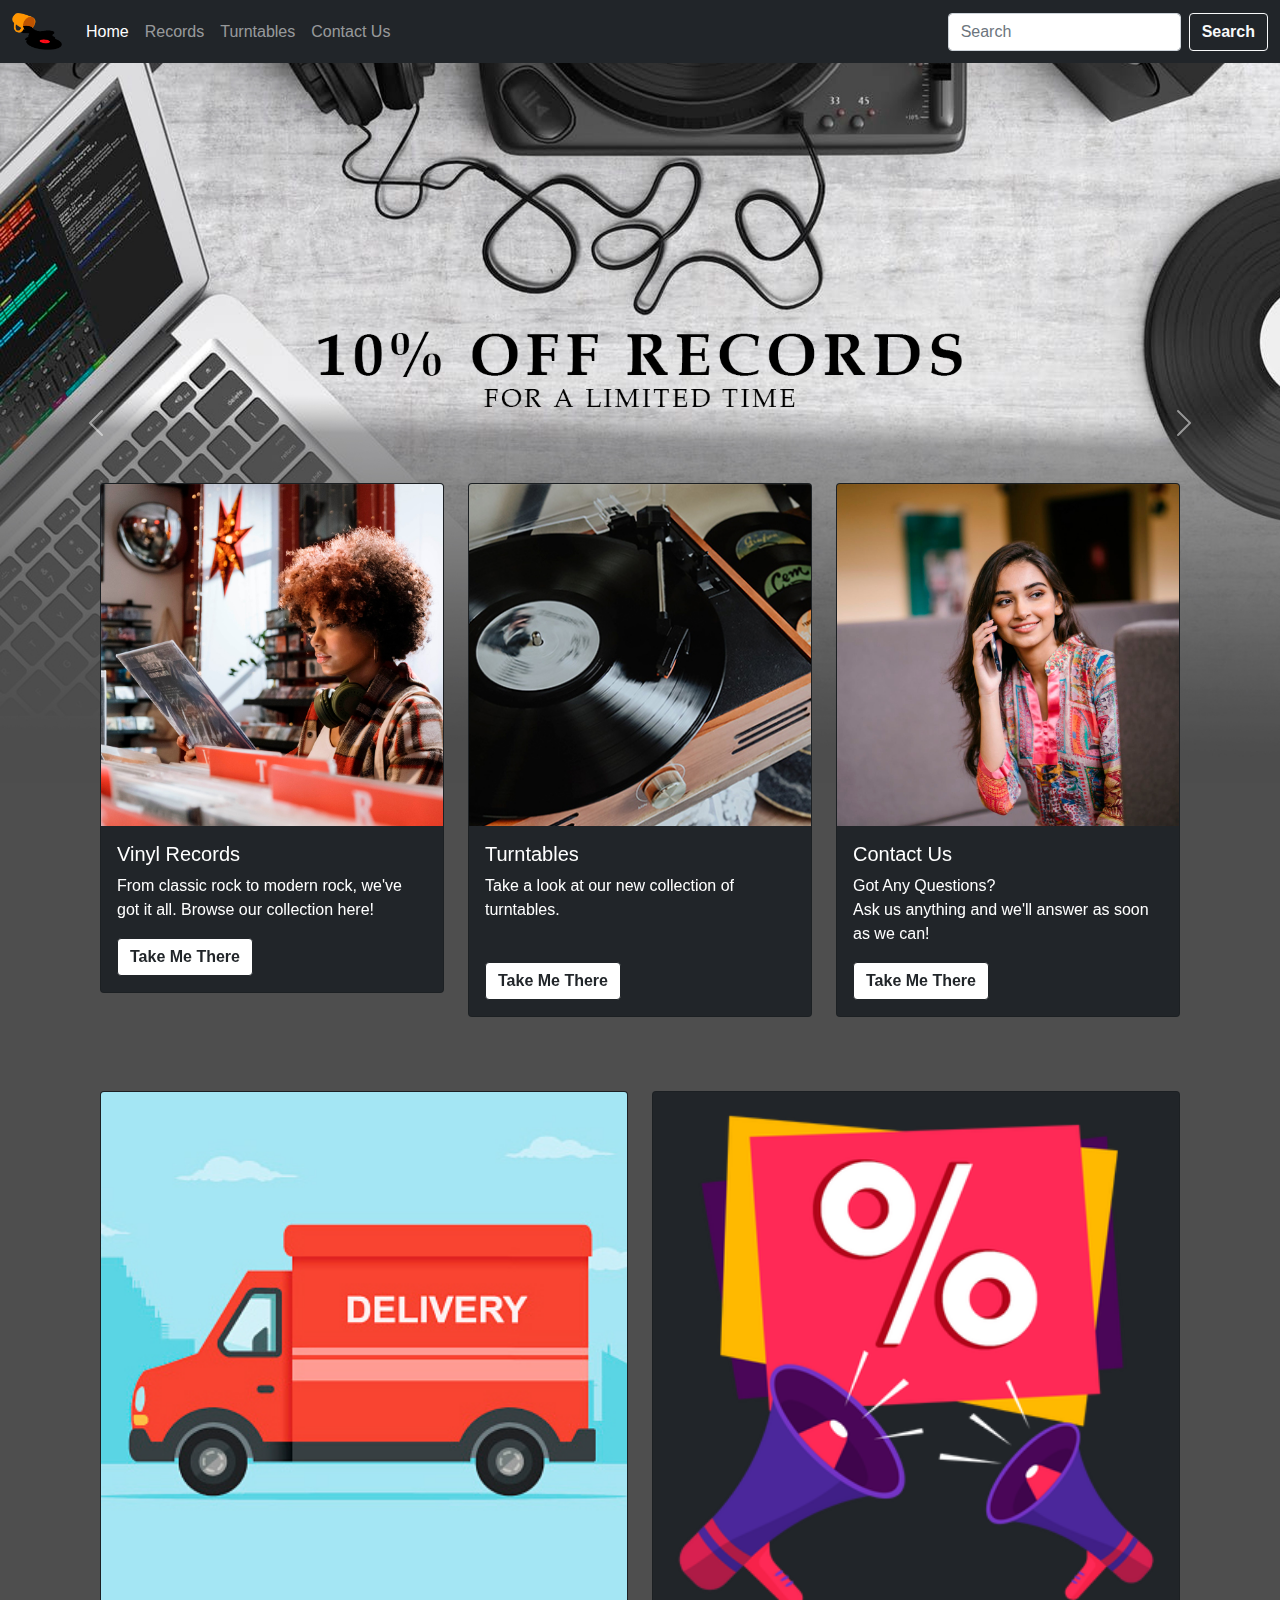
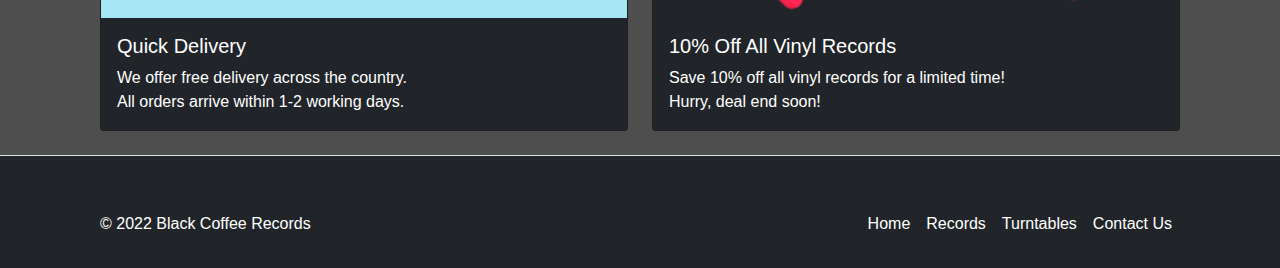
<file: index.html>
<!DOCTYPE html>
<html lang="en">

<head>
  <meta charset="UTF-8">
  <meta http-equiv="X-UA-Compatible" content="IE=edge">
  <meta name="viewport" content="width=device-width, initial-scale=1.0">
  <script src="https://cdn.jsdelivr.net/npm/bootstrap@5.1.3/dist/js/bootstrap.bundle.min.js"
    integrity="sha384-ka7Sk0Gln4gmtz2MlQnikT1wXgYsOg+OMhuP+IlRH9sENBO0LRn5q+8nbTov4+1p" crossorigin="anonymous">
  </script>
  <link rel="stylesheet" href="css/bootstrap.css">
  <link rel="stylesheet" href="css/style.css">
  <link rel="shortcut icon" type="image/png" href="img/favicon.png">
  <title>Black Coffee Records | Home</title>
</head>

<body>
  <nav class="navbar navbar-expand-lg navbar-dark bg-dark">
    <div class="container-fluid">
      <a class="navbar-brand" href="index.html">
        <img src="img/Logo2.png" class="card-img-top" alt="Black Coffee Records Logo" style="width: 50px;">
      </a>
      <button class="navbar-toggler" type="button" data-bs-toggle="collapse" data-bs-target="#navbarSupportedContent"
        aria-controls="navbarSupportedContent" aria-expanded="false" aria-label="Toggle navigation">
        <span class="navbar-toggler-icon"></span>
      </button>
      <div class="collapse navbar-collapse" id="navbarSupportedContent">
        <ul class="navbar-nav me-auto mb-2 mb-lg-0">
          <li class="nav-item">
            <a class="nav-link active" aria-current="page" href="index.html">Home</a>
          </li>
          <li class="nav-item">
            <a class="nav-link" href="records.html">Records</a>
          </li>
          <li class="nav-item">
            <a class="nav-link" href="turntables.html">Turntables</a>
          </li>
          <li class="nav-item">
            <a class="nav-link" href="contact.html">Contact Us</a>
          </li>
        </ul>
        <form class="d-flex">
          <input class="form-control me-2" type="search" placeholder="Search" aria-label="Search">
          <button class="btn btn-outline-light" type="submit">Search</button>
        </form>
      </div>
    </div>
  </nav>
  <div id="carouselExampleControls" class="carousel slide" data-bs-ride="carousel">
    <div class="carousel-inner">

      <div class="carousel-item active">
        <a href="records.html" class="d-block">
          <img src="img/Showcase1.jpg" class="d-block w-100" alt="10% Off Records For A Limited Time">
        </a>
      </div>

      <div class="carousel-item">
        <a href="records.html" class="d-block">
          <img src="img/Showcase2.jpg" class="d-block w-100" alt="Browse Our Record Collection">
        </a>
      </div>
      <div class="carousel-item">
        <a href="turntables.html" class="d-block">
          <img src="img/Showcase3.jpg" class="d-block w-100" alt="Turntables Available Now">
        </a>
      </div>
    </div>
    <button class="carousel-control-prev" type="button" data-bs-target="#carouselExampleControls" data-bs-slide="prev">
      <span class="carousel-control-prev-icon" aria-hidden="true"></span>
      <span class="visually-hidden">Previous</span>
    </button>
    <button class="carousel-control-next" type="button" data-bs-target="#carouselExampleControls" data-bs-slide="next">
      <span class="carousel-control-next-icon" aria-hidden="true"></span>
      <span class="visually-hidden">Next</span>
    </button>
  </div>

  <div class="sm-cards-showcase ">
    <div class="row">
      <div class="col-lg-4 col-sm-4">
        <div class="card bg-dark">
          <img src="img/recordshowcase.jpg" class="card-img-top" alt="Vinyl Records">
          <div class="card-body">
            <h5 class="card-title text-white">Vinyl Records</h5>
            <p class="card-text text-white">From classic rock to modern rock, we've got it all. Browse our collection
              here!</p>
            <a href="records.html" class="btn btn-dark bg-white text-dark">Take Me There</a>
          </div>
        </div><br>
      </div>
      <div class="col-lg-4 col-sm-4">
        <div class="card bg-dark">
          <img src="img/turntableshowcase.jpeg" class="card-img-top" alt="Turntables">
          <div class="card-body">
            <h5 class="card-title text-white">Turntables</h5>
            <p class="card-text text-white">Take a look at our new collection of turntables.</p><br>
            <a href="turntables.html" class="btn btn-dark bg-white text-dark">Take Me There</a>
          </div>
        </div><br>
      </div>
      <div class="col-lg-4 col-sm-4">
        <div class="card bg-dark">
          <img src="img/contact.jpg" class="card-img-top" alt="About Us">
          <div class="card-body">
            <h5 class="card-title text-white">Contact Us</h5>
            <p class="card-text text-white">Got Any Questions?<br>Ask us anything and we'll answer as soon as we can!</p>
            <a href="contact.html" class="btn btn-dark bg-white text-dark">Take Me There</a>
          </div>
        </div><br>
      </div>
    </div>
  </div>

  <div class="lg-cards-showcase">
    <div class="row">
      <div class="col-lg-6 col-sm-6">
        <div class="card bg-dark">
          <img src="img/deliveryshowcase.jpg" class="card-img-top" alt="Quick Delivery">
          <div class="card-body">
            <h5 class="card-title text-white">Quick Delivery</h5>
            <p class="card-text text-white">We offer free delivery across the country.<br> All orders arrive within 1-2
              working days.</p>
          </div>
        </div><br>
      </div>
      <div class="col-lg-6 col-sm-6">
        <div class="card bg-dark">
          <img src="img/Sale.png" class="card-img-top" alt="10% Off Vinyl Records">
          <div class="card-body">
            <h5 class="card-title text-white">10% Off All Vinyl Records</h5>
            <p class="card-text text-white">Save 10% off all vinyl records for a limited time!<br>Hurry, deal end soon!</p>
          </div>
        </div>
      </div>
    </div>
  </div>
  
        
    <footer class="containor d-flex flex-wrap justify-content-between align-items-center pt-5 pb-4 border-top bg-dark">
      
      <p class="col-md-4 mb-0 text-white">&copy; 2022 Black Coffee Records</p>
  
      <ul class="nav col-md-4 justify-content-end">
        <li class="nav-item"><a href="index.html" class="nav-link px-2 text-white">Home</a></li>
        <li class="nav-item"><a href="records.html" class="nav-link px-2 text-white">Records</a></li>
        <li class="nav-item"><a href="turntables.html" class="nav-link px-2 text-white">Turntables</a></li>
        <li class="nav-item"><a href="contact.html" class="nav-link px-2 text-white">Contact Us</a></li>
      </ul>
    </footer>
</body>
</file>
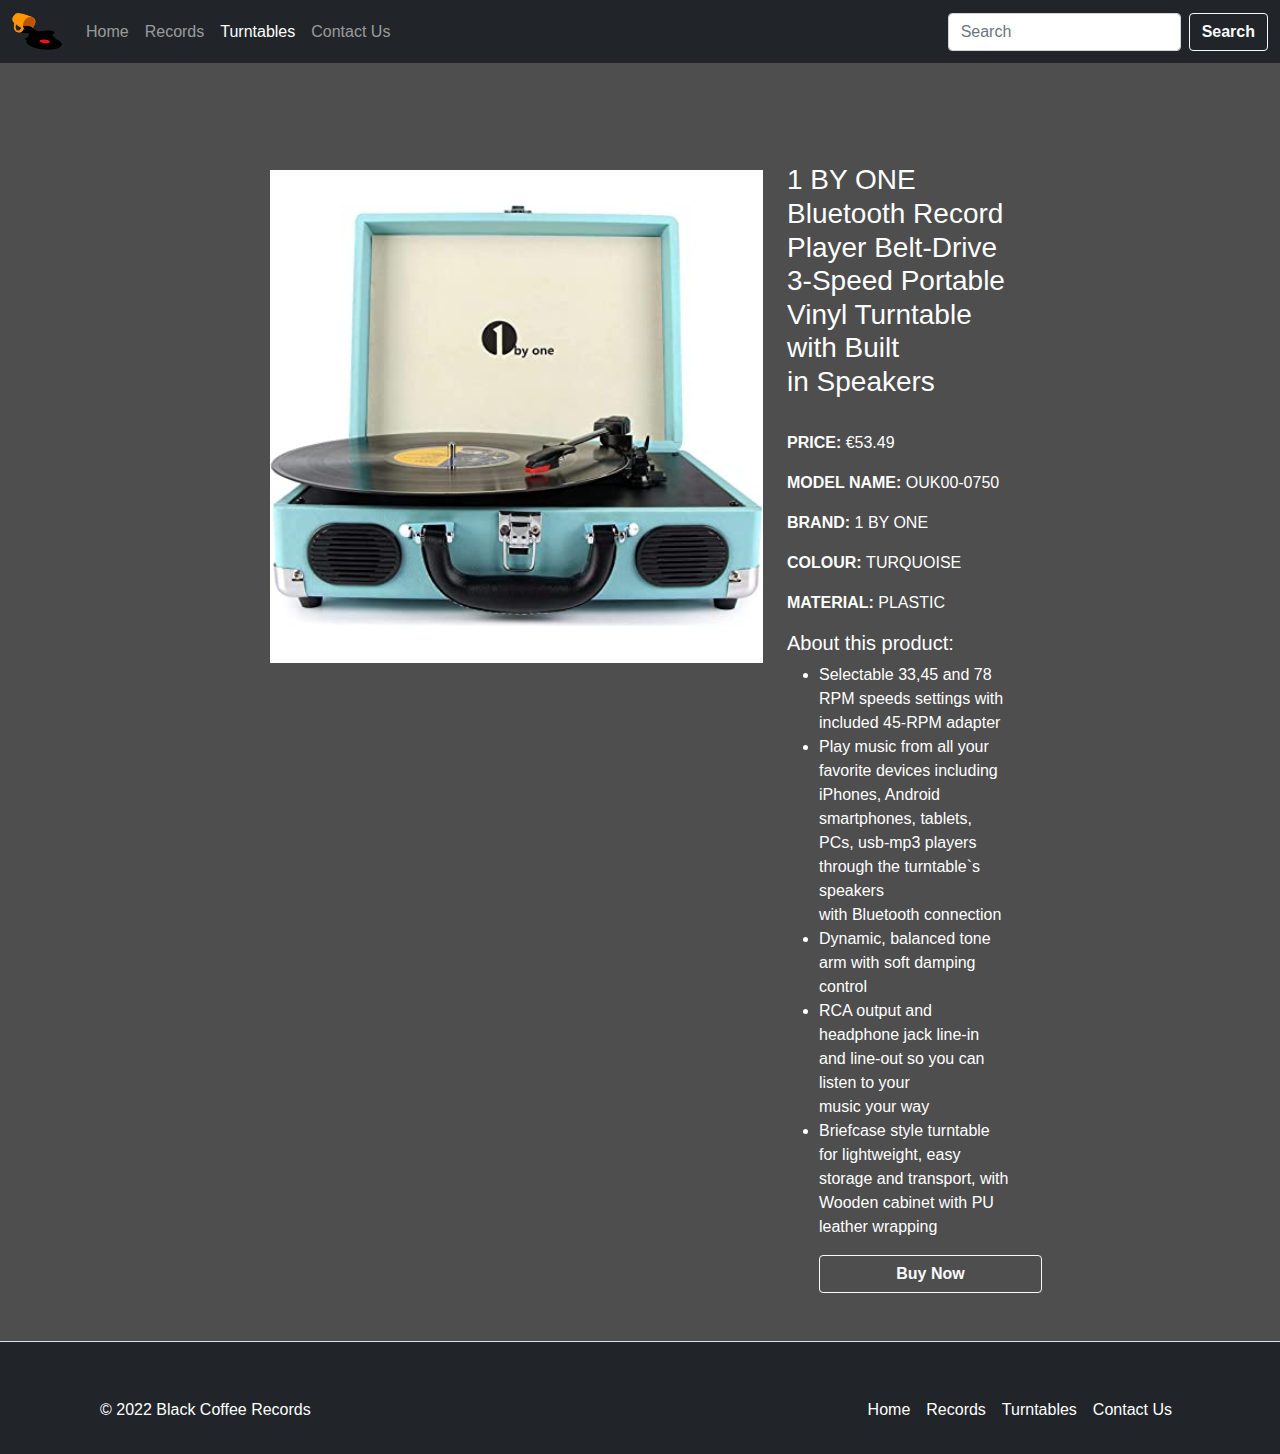
<file: 1_by_one_bt_record_player.html>
<!DOCTYPE html>
<html lang="en">

<head>
  <meta charset="UTF-8">
  <meta http-equiv="X-UA-Compatible" content="IE=edge">
  <meta name="viewport" content="width=device-width, initial-scale=1.0">
  <script src="https://cdn.jsdelivr.net/npm/bootstrap@5.1.3/dist/js/bootstrap.bundle.min.js"
    integrity="sha384-ka7Sk0Gln4gmtz2MlQnikT1wXgYsOg+OMhuP+IlRH9sENBO0LRn5q+8nbTov4+1p" crossorigin="anonymous">
    </script>
  <link rel="stylesheet" href="css/bootstrap.css">
  <link rel="stylesheet" href="css/style.css">
  <link rel="shortcut icon" type="image/png" href="img/favicon.png">
  <title>1 BY ONE Bluetooth Record Player Belt-Drive
    3-Speed Portable Vinyl Turntable with Built
    in Speakers</title>
</head>

<body>
  <nav class="navbar navbar-expand-lg navbar-dark bg-dark">
    <div class="container-fluid">
      <a class="navbar-brand" href="index.html">
        <img src="img/Logo2.png" class="card-img-top" alt="Black Coffee Records Logo" style="width: 50px;">
      </a>
      <button class="navbar-toggler" type="button" data-bs-toggle="collapse" data-bs-target="#navbarSupportedContent"
        aria-controls="navbarSupportedContent" aria-expanded="false" aria-label="Toggle navigation">
        <span class="navbar-toggler-icon"></span>
      </button>
      <div class="collapse navbar-collapse" id="navbarSupportedContent">
        <ul class="navbar-nav me-auto mb-2 mb-lg-0">
          <li class="nav-item">
            <a class="nav-link" aria-current="page" href="index.html">Home</a>
          </li>
          <li class="nav-item">
            <a class="nav-link" href="records.html">Records</a>
          </li>
          <li class="nav-item">
            <a class="nav-link active" href="turntables.html">Turntables</a>
          </li>
          <li class="nav-item">
            <a class="nav-link" href="contact.html">Contact Us</a>
          </li>
        </ul>
        <form class="d-flex">
          <input class="form-control me-2" type="search" placeholder="Search" aria-label="Search">
          <button class="btn btn-outline-light" type="submit">Search</button>
        </form>
      </div>
    </div>
  </nav>

  <div class="container">
    <div class="row">
      <div class="col-lg">
        <img class="product" src="img/turntable1.jpg" alt="1 BY ONE Bluetooth Record Player Belt-Drive
        3-Speed Portable Vinyl Turntable with Built
        in Speakers">
      </div>
      <div class="col-lg">
        <div class="info">
          <h3>1 BY ONE Bluetooth Record Player Belt-Drive <br>3-Speed Portable Vinyl Turntable with Built <br>in
            Speakers</h3><br>
          <p><strong>PRICE: </strong>€53.49</p>
          <p><strong>MODEL NAME: </strong> OUK00-0750</p>
          <p><strong>BRAND: </strong> 1 BY ONE</p>
          <p><strong>COLOUR: </strong> TURQUOISE</p>
          <p><strong>MATERIAL: </strong> PLASTIC</p>
          <h5>About this product:</h5>
          <ul>
            <li>Selectable 33,45 and 78 RPM speeds settings with included 45-RPM adapter</li>
            <li>Play music from all your favorite devices including iPhones, Android <br> smartphones, tablets, PCs,
              usb-mp3
              players through the turntable`s speakers <br> with Bluetooth connection</li>
            <li>Dynamic, balanced tone arm with soft damping control</li>
            <li>RCA output and headphone jack line-in and line-out so you can listen to your <br> music your way</li>
            <li>Briefcase style turntable for lightweight, easy storage and transport, with <br> Wooden cabinet with PU
              leather wrapping</li>
          </ul>
          <a href="address.html" id="buy2" class="btn btn-outline-light d-grid gap-2 col-6 mx-left">Buy Now</a><br><br>
        </div>
      </div>
    </div>
  </div>


  <footer class="containor d-flex flex-wrap justify-content-between align-items-center pt-5 pb-4 border-top bg-dark">

    <p class="col-md-4 mb-0 text-white">&copy; 2022 Black Coffee Records</p>

    <ul class="nav col-md-4 justify-content-end">
      <li class="nav-item"><a href="index.html" class="nav-link px-2 text-white">Home</a></li>
      <li class="nav-item"><a href="records.html" class="nav-link px-2 text-white">Records</a></li>
      <li class="nav-item"><a href="turntables.html" class="nav-link px-2 text-white">Turntables</a></li>
      <li class="nav-item"><a href="contact.html" class="nav-link px-2 text-white">Contact Us</a></li>
    </ul>
  </footer>
</body>
</file>
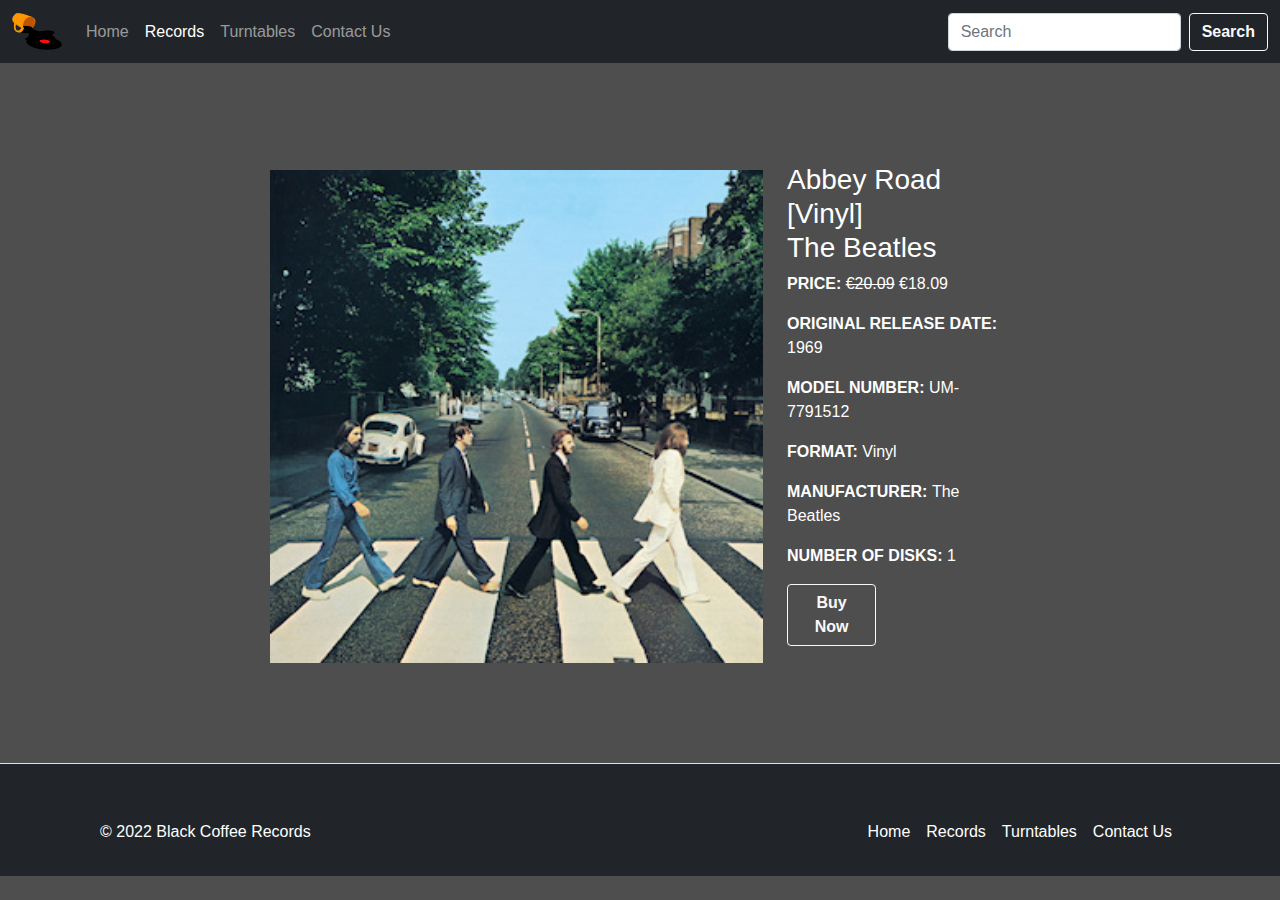
<file: abbey_road.html>
<!DOCTYPE html>
<html lang="en">

<head>
  <meta charset="UTF-8">
  <meta http-equiv="X-UA-Compatible" content="IE=edge">
  <meta name="viewport" content="width=device-width, initial-scale=1.0">
  <script src="https://cdn.jsdelivr.net/npm/bootstrap@5.1.3/dist/js/bootstrap.bundle.min.js"
    integrity="sha384-ka7Sk0Gln4gmtz2MlQnikT1wXgYsOg+OMhuP+IlRH9sENBO0LRn5q+8nbTov4+1p" crossorigin="anonymous">
  </script>
  <link rel="stylesheet" href="css/bootstrap.css">
  <link rel="stylesheet" href="css/style.css">
  <link rel="shortcut icon" type="image/png" href="img/favicon.png">
  <title>Abbey Road [Vinyl]</title>
</head>

<body>
  <nav class="navbar navbar-expand-lg navbar-dark bg-dark">
    <div class="container-fluid">
      <a class="navbar-brand" href="index.html">
        <img src="img/Logo2.png" class="card-img-top" alt="Black Coffee Records Logo" style="width: 50px;">
      </a>
      <button class="navbar-toggler" type="button" data-bs-toggle="collapse" data-bs-target="#navbarSupportedContent"
        aria-controls="navbarSupportedContent" aria-expanded="false" aria-label="Toggle navigation">
        <span class="navbar-toggler-icon"></span>
      </button>
      <div class="collapse navbar-collapse" id="navbarSupportedContent">
        <ul class="navbar-nav me-auto mb-2 mb-lg-0">
          <li class="nav-item">
            <a class="nav-link" aria-current="page" href="index.html">Home</a>
          </li>
          <li class="nav-item">
            <a class="nav-link active" href="records.html">Records</a>
          </li>
          <li class="nav-item">
            <a class="nav-link" href="turntables.html">Turntables</a>
          </li>
          <li class="nav-item">
            <a class="nav-link" href="contact.html">Contact Us</a>
          </li>
        </ul>
        <form class="d-flex">
          <input class="form-control me-2" type="search" placeholder="Search" aria-label="Search">
          <button class="btn btn-outline-light" type="submit">Search</button>
        </form>
      </div>
    </div>
  </nav>

<!-- container - 2 rows -->
<div class="container">
  <div class="row">
    <div class="col-lg">
      <img class="product" src="img/Beatles_-_Abbey_Road.jpg" alt="Abbey Road Album Cover">
    </div>
    <div class="col-lg">
      <div class="info">
        <h3>Abbey Road [Vinyl]<br>The Beatles</h3>
        <p><strong>PRICE: </strong><del>€20.09</del> €18.09</p>
        <p><strong>ORIGINAL RELEASE DATE: </strong> 1969</p>
        <p><strong>MODEL NUMBER: </strong> UM-7791512</p>
        <p><strong>FORMAT: </strong> Vinyl</p>
        <p><strong>MANUFACTURER: </strong> The Beatles</p>
        <p><strong>NUMBER OF DISKS: </strong> 1</p>
        <a href="address.html" id="buy" class="btn btn-outline-light d-grid gap-2 col-6 mx-left">Buy Now</a>
      </div>
    </div>
  </div>
  </div>
</div>
  

  

<footer class="containor d-flex flex-wrap justify-content-between align-items-center pt-5 pb-4 border-top bg-dark">
      
  <p class="col-md-4 mb-0 text-white">&copy; 2022 Black Coffee Records</p>

  <ul class="nav col-md-4 justify-content-end">
    <li class="nav-item"><a href="index.html" class="nav-link px-2 text-white">Home</a></li>
    <li class="nav-item"><a href="records.html" class="nav-link px-2 text-white">Records</a></li>
    <li class="nav-item"><a href="turntables.html" class="nav-link px-2 text-white">Turntables</a></li>
    <li class="nav-item"><a href="contact.html" class="nav-link px-2 text-white">Contact Us</a></li>
  </ul>
</footer>
</body>
</file>
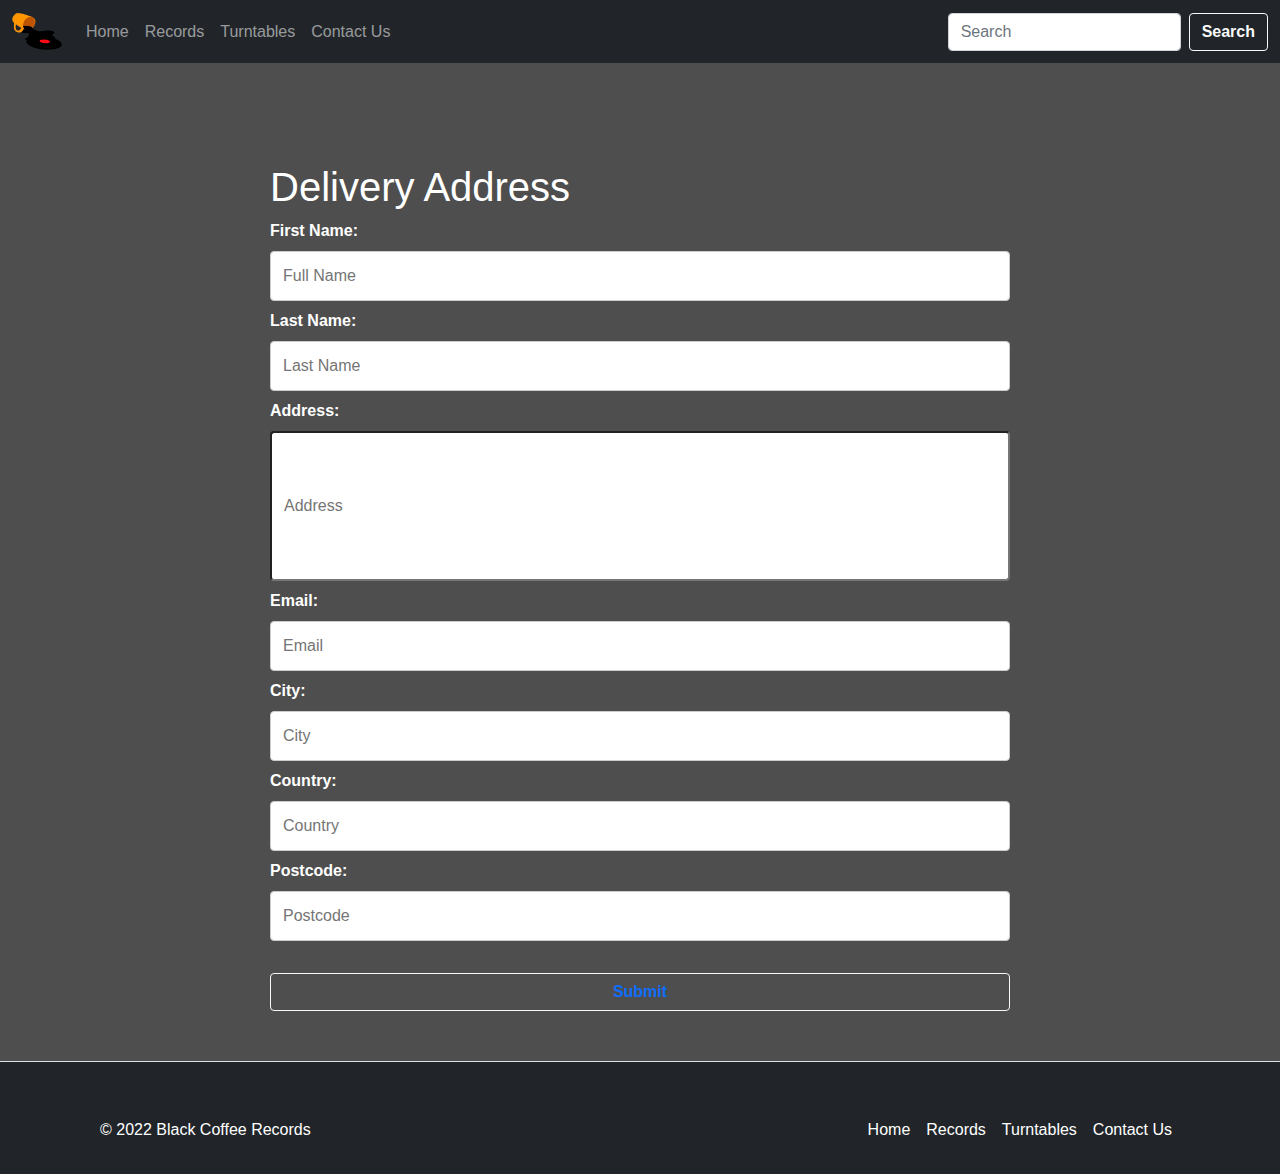
<file: address.html>
<!DOCTYPE html>
<html lang="en">
<head>
  <meta charset="UTF-8">
  <meta http-equiv="X-UA-Compatible" content="IE=edge">
  <meta name="viewport" content="width=device-width, initial-scale=1.0">
  <script src="https://cdn.jsdelivr.net/npm/bootstrap@5.1.3/dist/js/bootstrap.bundle.min.js"
    integrity="sha384-ka7Sk0Gln4gmtz2MlQnikT1wXgYsOg+OMhuP+IlRH9sENBO0LRn5q+8nbTov4+1p" crossorigin="anonymous">
  </script>
  <link rel="stylesheet" href="css/bootstrap.css">
  <link rel="stylesheet" href="css/style.css">
  <link rel="shortcut icon" type="image/png" href="img/favicon.png">
  <title>Black Coffee Records | Delivery Address</title>
</head>
<script>

alert("Relax. Minix ha nohodlok dettalji. Ghamilta biex naqla 4 marki.");

  function validate() {
    var name = document.getElementById("fname").value;
    var lname = document.getElementById("lname").value;
    var address = document.getElementById("address")
    var email = document.getElementById("email").value;
    var city = document.getElementById("city").value;
    var country = document.getElementById("country").value;
    var poscode = document.getElementById("postcode").value;

    if (name == "") {
        alert("First Name must not be empty");
        return false;
      } else if (lname == "") {
        alert("Surname must not be empty");
        return false;
      } else if (address == "") {
        alert("Address must not be empty");
        return false;
      } else if (email == "") {
        alert("Email must not be empty");
        return false;
      } else if (city == "") {
        alert("City must not be empty");
        return false;
      } else if (country == "") {
        alert("Country must not be empty");
        return false;
      } else if (postcode == "") {
        alert("poscode must not be empty");
        return false;
      }
      else{
        redirect();
      }
    }

</script>
<body>
    <nav class="navbar navbar-expand-lg navbar-dark bg-dark">
        <div class="container-fluid">
          <a class="navbar-brand" href="index.html">
            <img src="img/Logo2.png" class="card-img-top" alt="Black Coffee Records Logo" style="width: 50px;">
          </a>
          <button class="navbar-toggler" type="button" data-bs-toggle="collapse" data-bs-target="#navbarSupportedContent"
            aria-controls="navbarSupportedContent" aria-expanded="false" aria-label="Toggle navigation">
            <span class="navbar-toggler-icon"></span>
          </button>
          <div class="collapse navbar-collapse" id="navbarSupportedContent">
            <ul class="navbar-nav me-auto mb-2 mb-lg-0">
              <li class="nav-item">
                <a class="nav-link" aria-current="page" href="index.html">Home</a>
              </li>
              <li class="nav-item">
                <a class="nav-link" href="records.html">Records</a>
              </li>
              <li class="nav-item">
                <a class="nav-link" href="turntables.html">Turntables</a>
              </li>
              <li class="nav-item">
                <a class="nav-link" href="contact.html">Contact Us</a>
              </li>
            </ul>
            <form class="d-flex">
              <input class="form-control me-2" type="search" placeholder="Search" aria-label="Search">
              <button class="btn btn-outline-light" type="submit">Search</button>
            </form>
          </div>
        </div>
      </nav>

    <div class="container" method="get" action="billing.html">
        <div class="row g-0">
          <div class="col">
            <div class="contact-form">
                <h1 class="text-white">Delivery Address</h1>
              <form class="mx-left " name="about-form" >
                <label class="text-white" for="fname"><strong>First Name:</strong></label></br>
                <input type="text" id="fname" name="first name" placeholder="Full Name"></br>

                <label class="text-white" for="lname"><strong>Last Name:</strong></label></br>
                <input type="text" id="lname" name="first name" placeholder="Last Name"></br>

                <label class="text-white" for="address"><strong>Address:</strong></label><br>
                <input type="description" id="description" name="address" placeholder="Address"></br>
    
                <label class="text-white"><strong>Email:</strong></label></br>
                <input type="email" name="Email" id="email" placeholder="Email"></br>
    
                <label class="text-white" for="city"><strong>City:</strong></label></br>
                <input type="text" id="city" name="city" placeholder="City"></br>
                
                <label class="text-white" for="country"><strong>Country:</strong></label></br>
                <input type="text" id="country" name="country" placeholder="Country"></br>

                <label class="text-white" for="postcode"><strong>Postcode:</strong></label></br>
                <input type="text" id="postcode" name="poscode" placeholder="Postcode"></br><br>

                <button type="submit" value="Submit" onclick="return validate();" class="btn btn-outline-light d-grid gap-2 col-6 mx-left"
                style="width: 100%; margin-bottom: 50px; text-decoration: none;">
                  <a href="billing.html">Submit</a>
                </button>
                
              </form>
            </div>
          </div>
        </div>
    </div>
    <footer class="containor d-flex flex-wrap justify-content-between align-items-center pt-5 pb-4 border-top bg-dark">
      
        <p class="col-md-4 mb-0 text-white">&copy; 2022 Black Coffee Records</p>
    
        <ul class="nav col-md-4 justify-content-end">
          <li class="nav-item"><a href="index.html" class="nav-link px-2 text-white">Home</a></li>
          <li class="nav-item"><a href="records.html" class="nav-link px-2 text-white">Records</a></li>
          <li class="nav-item"><a href="turntables.html" class="nav-link px-2 text-white">Turntables</a></li>
          <li class="nav-item"><a href="contact.html" class="nav-link px-2 text-white">Contact Us</a></li>
        </ul>
      </footer>
</body>
</file>
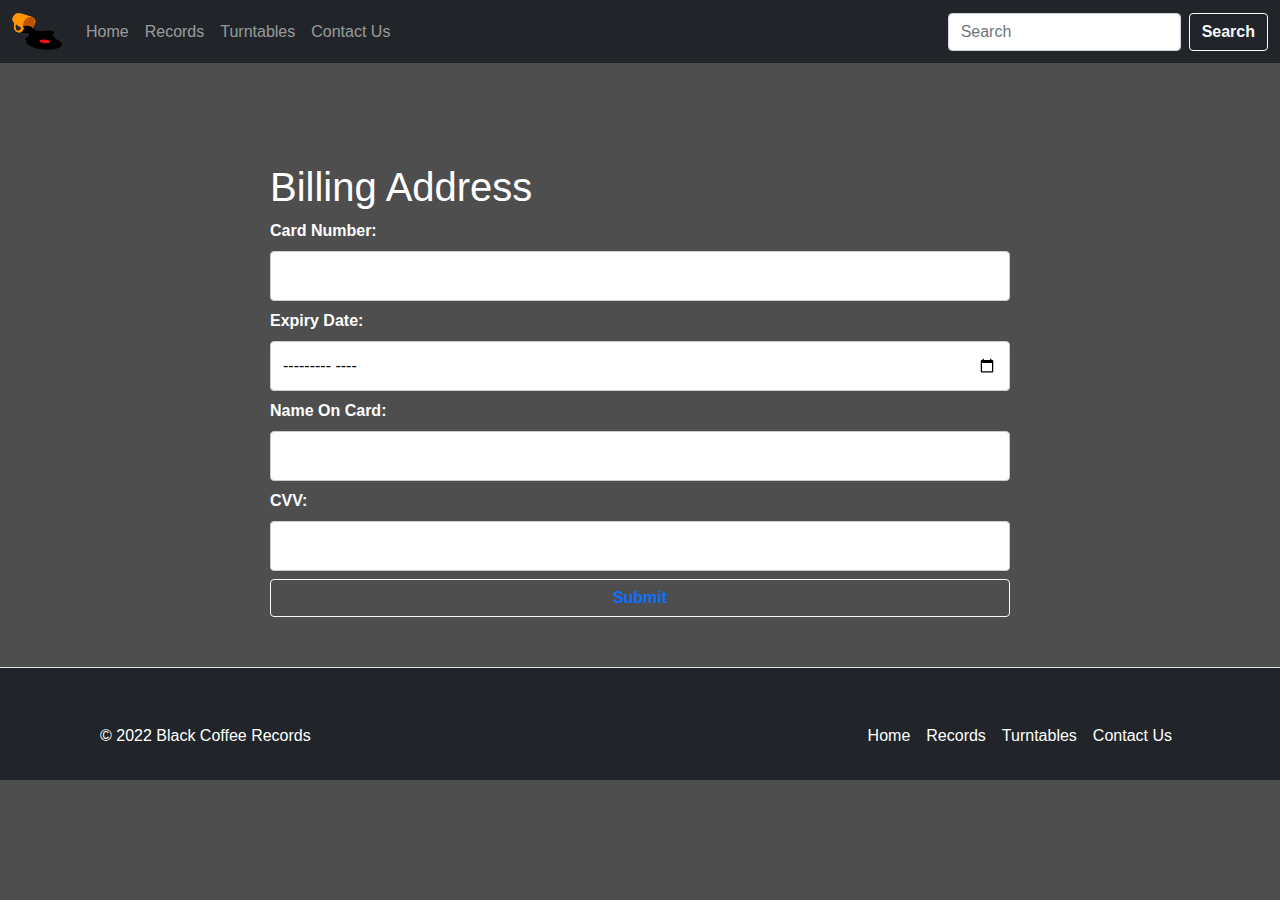
<file: billing.html>
<!DOCTYPE html>
<html lang="en">
<head>
  <meta charset="UTF-8">
  <meta http-equiv="X-UA-Compatible" content="IE=edge">
  <meta name="viewport" content="width=device-width, initial-scale=1.0">
  <script src="https://cdn.jsdelivr.net/npm/bootstrap@5.1.3/dist/js/bootstrap.bundle.min.js"
    integrity="sha384-ka7Sk0Gln4gmtz2MlQnikT1wXgYsOg+OMhuP+IlRH9sENBO0LRn5q+8nbTov4+1p" crossorigin="anonymous">
  </script>
  <link rel="stylesheet" href="css/bootstrap.css">
  <link rel="stylesheet" href="css/style.css">
  <link rel="shortcut icon" type="image/png" href="img/favicon.png">
  <title>Black Coffee Records | Billing Address</title>
</head>
<script>
  function validate() {
    var info = document.getElementById("info").value;
    var date = document.getElementById("date").value;
    var name = document.getElementById("name")
    var cvv = document.getElementById("cvv").value;

    if (info == "") {
      alert("Please fill in all details to proceed");
      return false;
    } else if (date == "") {
      alert("Please fill in all details to proceed");
      return false;
    } else if (name == "") {
      alert("Please fill in all details to proceed");
      return false;
    } else if (cvv == "") { 
        alert("Please fill in all details to proceed")
      return false;
    }
      }

</script>
<body class="min-vh-100">
    <nav class="navbar navbar-expand-lg navbar-dark bg-dark">
        <div class="container-fluid">
          <a class="navbar-brand" href="index.html">
            <img src="img/Logo2.png" class="card-img-top" alt="Black Coffee Records Logo" style="width: 50px;">
          </a>
          <button class="navbar-toggler" type="button" data-bs-toggle="collapse" data-bs-target="#navbarSupportedContent"
            aria-controls="navbarSupportedContent" aria-expanded="false" aria-label="Toggle navigation">
            <span class="navbar-toggler-icon"></span>
          </button>
          <div class="collapse navbar-collapse" id="navbarSupportedContent">
            <ul class="navbar-nav me-auto mb-2 mb-lg-0">
              <li class="nav-item">
                <a class="nav-link" aria-current="page" href="index.html">Home</a>
              </li>
              <li class="nav-item">
                <a class="nav-link" href="records.html">Records</a>
              </li>
              <li class="nav-item">
                <a class="nav-link" href="turntables.html">Turntables</a>
              </li>
              <li class="nav-item">
                <a class="nav-link" href="contact.html">Contact Us</a>
              </li>
            </ul>
            <form class="d-flex">
              <input class="form-control me-2" type="search" placeholder="Search" aria-label="Search">
              <button class="btn btn-outline-light" type="submit">Search</button>
            </form>
          </div>
        </div>
      </nav>

    <div class="container" method="get" action="billing.html">
        <div class="row g-0">
          <div class="col">
            <div class="contact-form">
                <h1 class="text-white">Billing Address</h1>
              <form class="mx-auto" name="about-form" >
                <label class="text-white" for="fname"><strong>Card Number:</strong></label></br>
                <input type="text" id="info" name="info" min="2022-01"></br>

                <label class="text-white" for="date"><strong>Expiry Date:</strong></label></br>
                <input type="month" id="date" name="date"></br>

                <label class="text-white" for="name"><strong>Name On Card:</strong></label></br>
                <input type="text" id="name" name="name"></br>
                
                <label class="text-white" for="fname"><strong>CVV:</strong></label></br>
                <input type="number" id="cvv" name="cvv"></br>

                <button type="submit" value="Submit" onclick="return validate();" class="btn btn-outline-light d-grid gap-2 col-6 mx-left"
                style="width: 100%; margin-bottom: 50px; text-decoration: none;">
                  <a href="ordersuccess.html">Submit</a>
                </button>
                
              </form>
            </div>
          </div>
        </div>
    </div>
    <footer id="billing-footer" class="d-flex flex-wrap justify-content-between align-items-center pt-5 pb-4 border-top bg-dark">
      
      <p class="col-md-4 mb-0 text-white">&copy; 2022 Black Coffee Records</p>
    
      <ul class="nav col-md-4 justify-content-end">
        <li class="nav-item"><a href="index.html" class="nav-link px-2 text-white">Home</a></li>
        <li class="nav-item"><a href="records.html" class="nav-link px-2 text-white">Records</a></li>
        <li class="nav-item"><a href="turntables.html" class="nav-link px-2 text-white">Turntables</a></li>
        <li class="nav-item"><a href="contact.html" class="nav-link px-2 text-white">Contact Us</a></li>
      </ul>
    </footer>
</body>
</file>
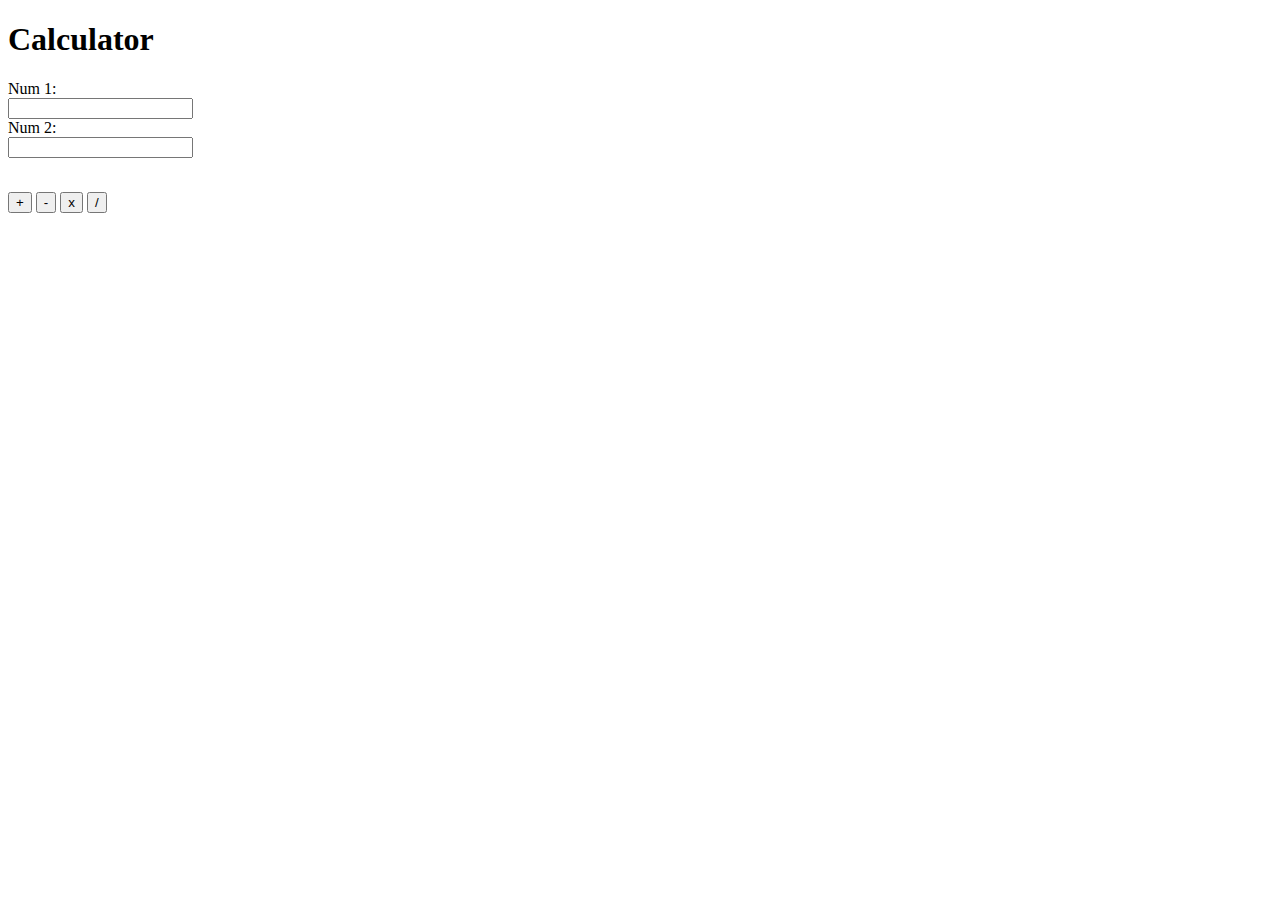
<file: calc.html>
<!DOCTYPE html>
<html lang="en">
<head>
    <meta charset="UTF-8">
    <meta http-equiv="X-UA-Compatible" content="IE=edge">
    <meta name="viewport" content="width=device-width, initial-scale=1.0">
    <title>Calculator</title>
</head>
<body>
    <h1>Calculator</h1>
    <label>Num 1:</label></br>
    <input type="number" id="num1"><br>
    <label>Num 2:</label></br>
    <input type="number" id="num2"><br><br>

    <p id="result"></p>

    <button id="add" onclick="calc('add')">+</button>
    <button id="sub" onclick="calc('sub')">-</button>
    <button id="mul" onclick="calc('mul')">x</button>
    <button id="div" onclick="calc('div')">/</button>
</body>
</html>

<script>


function calc(operation) {
    
let num1 = parseInt(document.getElementById("num1").value);
let num2 = parseInt(document.getElementById("num2").value);
let ans = 0;
    if (operation == 'add') {
        ans = num1 + num2;
    }
    else if (operation == 'sub') {
        ans = num1 - num2;
    }
    else if (operation == 'mul') {
        ans = num1 * num2;
    }
    else if (operation == 'div') {
        ans = num1 / num2;
    }

    document.getElementById("result").innerHTML = "Result = " + ans;
    console.log(ans);
}


</script>
</file>
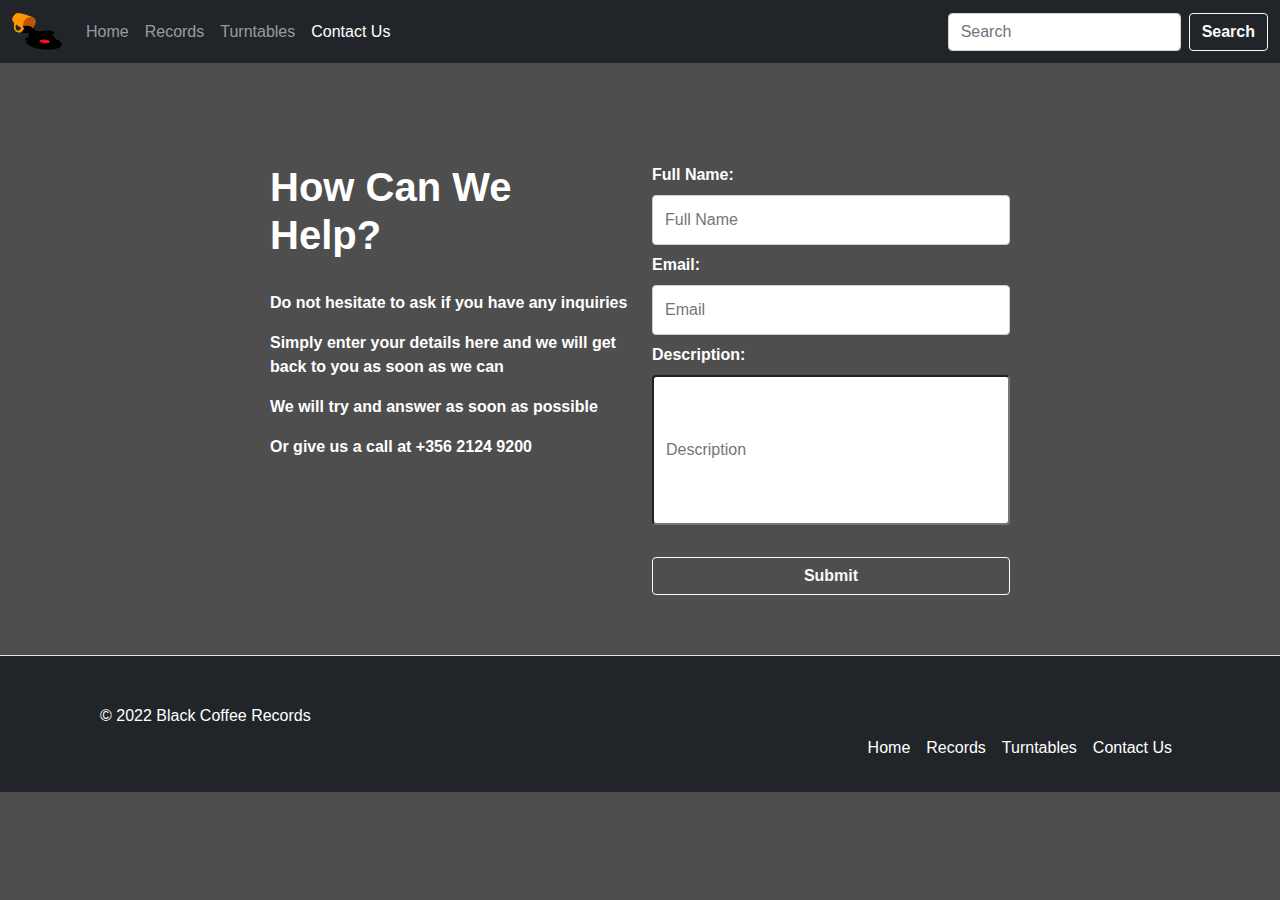
<file: contact.html>
<!DOCTYPE html>
<html lang="en">

<head>
  <meta charset="UTF-8">
  <meta http-equiv="X-UA-Compatible" content="IE=edge">
  <meta name="viewport" content="width=device-width, initial-scale=1.0">
  <script src="https://cdn.jsdelivr.net/npm/bootstrap@5.1.3/dist/js/bootstrap.bundle.min.js"
    integrity="sha384-ka7Sk0Gln4gmtz2MlQnikT1wXgYsOg+OMhuP+IlRH9sENBO0LRn5q+8nbTov4+1p" crossorigin="anonymous">
    </script>
  <link rel="stylesheet" href="css/bootstrap.css">
  <link rel="stylesheet" href="css/style.css">
  <link rel="shortcut icon" type="image/png" href="img/favicon.png">
  <title>Black Coffee Records | Contact Us</title>
</head>
<script>
  function validate() {
    var name = document.getElementById("fname").value;
    var email = document.getElementById("email").value;
    var description = document.getElementById("description").value;

    if (name == "") {
      alert("Full Name must not be empty");
      return false;
    } else if (email == "") {
      alert("Email must not be empty");
      return false;
    } else if (description == "") {
      alert("Description must not be empty");
      return false;
    }
  }

</script>

<body>
  <nav class="navbar navbar-expand-lg navbar-dark bg-dark">
    <div class="container-fluid">
      <a class="navbar-brand" href="index.html">
        <img src="img/Logo2.png" class="card-img-top" alt="Black Coffee Records Logo" style="width: 50px;">
      </a>
      <button class="navbar-toggler" type="button" data-bs-toggle="collapse" data-bs-target="#navbarSupportedContent"
        aria-controls="navbarSupportedContent" aria-expanded="false" aria-label="Toggle navigation">
        <span class="navbar-toggler-icon"></span>
      </button>
      <div class="collapse navbar-collapse" id="navbarSupportedContent">
        <ul class="navbar-nav me-auto mb-2 mb-lg-0">
          <li class="nav-item">
            <a class="nav-link" aria-current="page" href="index.html">Home</a>
          </li>
          <li class="nav-item">
            <a class="nav-link" href="records.html">Records</a>
          </li>
          <li class="nav-item">
            <a class="nav-link" href="turntables.html">Turntables</a>
          </li>
          <li class="nav-item">
            <a class="nav-link active" href="contact.html">Contact Us</a>
          </li>
        </ul>
        <form class="d-flex">
          <input class="form-control me-2" type="search" placeholder="Search" aria-label="Search">
          <button class="btn btn-outline-light" type="submit">Search</button>
        </form>
      </div>
    </div>
  </nav>
  <div class="container" style="padding-bottom: 60px;">
    <div class="row">
      <div class="col-lg-6 col-sm-10">
        <div class="contact-form text-white">
          <h1><strong>How Can We Help?</strong></h1><br>
          <p><strong>Do not hesitate to ask if you have any inquiries</strong></p>
          <p><strong>Simply enter your details here and we will get<br>back to you as soon as we can</strong></p>
          <p><strong>We will try and answer as soon as possible</strong></p>
          <p><strong>Or give us a call at +356 2124 9200</strong></p>
        </div>
      </div>
      <div class="col-lg-6 col-sm-10">
        <div class="info">
          <form class="mx-auto" name="about-form" onsubmit="return validate()" action="mailto:julian.vella170@gmail.com"
            method="post" enctype="text/plain">
            <label class="text-white" for="fname"><strong>Full Name:</strong></label></br>
            <input type="text" id="fname" name="full name" placeholder="Full Name"></br>

            <label class="text-white"><strong>Email:</strong></label></br>
            <input type="email" name="Email" id="email" placeholder="Email"></br>

            <label class="text-white" for="description"><strong>Description:</strong></label><br>
            <input type="description" id="description" name="description" placeholder="Description"><br><br>

            <input type="submit" value="Submit" class="btn btn-outline-light d-grid gap-2 col-6 mx-left"
              style="width: 100%; ">
          </form>
        </div>
      </div>
    </div>
  </div>
    <footer class="containor d-flex flex-wrap justify-content-between align-items-center pt-5 pb-4 border-top bg-dark">
      
      <p class="col-md-12 mb-0 text-white">&copy; 2022 Black Coffee Records</p>
  
      <ul class="nav col-md-12 justify-content-end">
        <li class="nav-item"><a href="index.html" class="nav-link px-2 text-white">Home</a></li>
        <li class="nav-item"><a href="records.html" class="nav-link px-2 text-white">Records</a></li>
        <li class="nav-item"><a href="turntables.html" class="nav-link px-2 text-white">Turntables</a></li>
        <li class="nav-item"><a href="contact.html" class="nav-link px-2 text-white">Contact Us</a></li>
      </ul>
    </footer>
</body>
</file>
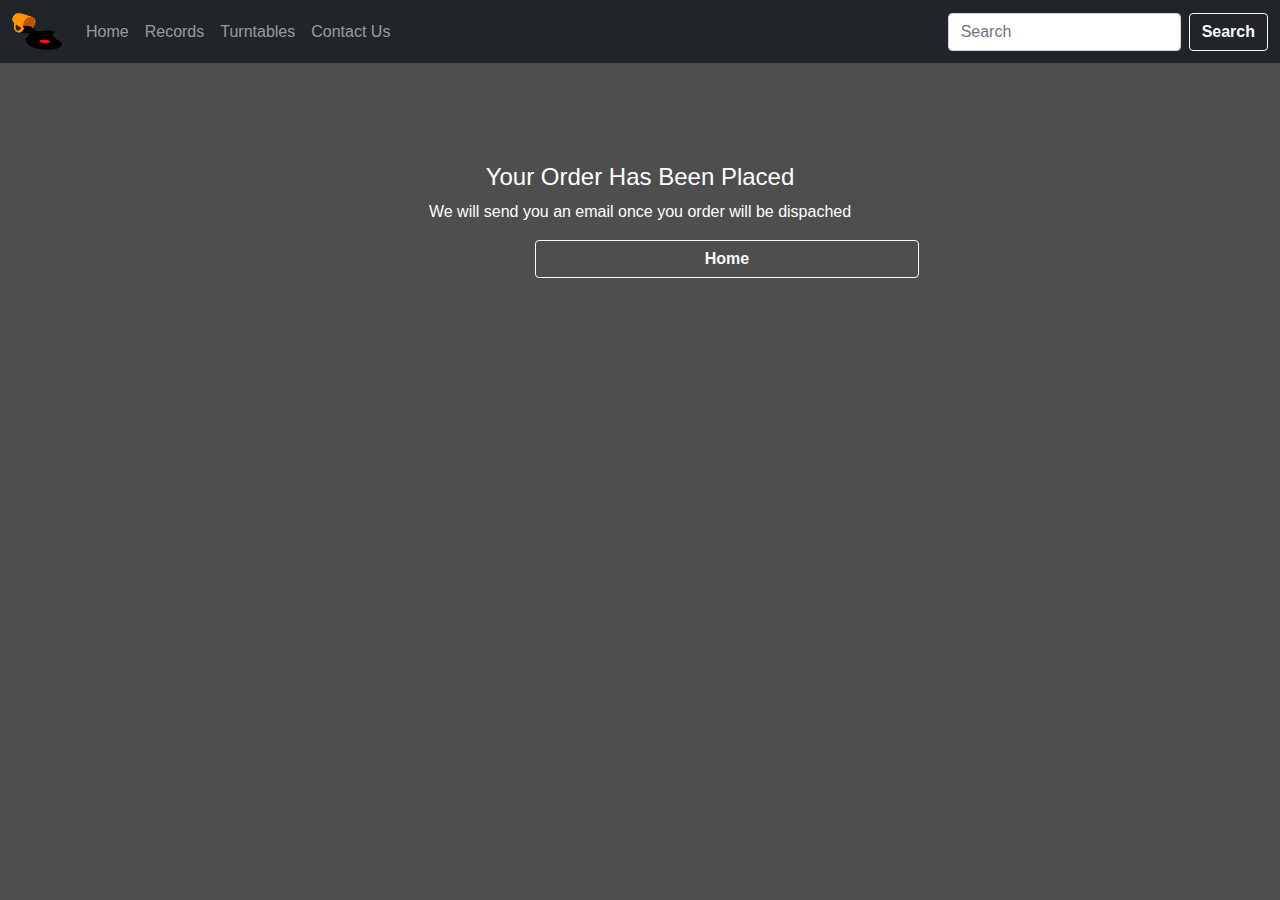
<file: ordersuccess.html>
<!DOCTYPE html>
<html lang="en">
<head>
  <meta charset="UTF-8">
  <meta http-equiv="X-UA-Compatible" content="IE=edge">
  <meta name="viewport" content="width=device-width, initial-scale=1.0">
  <script src="https://cdn.jsdelivr.net/npm/bootstrap@5.1.3/dist/js/bootstrap.bundle.min.js"
    integrity="sha384-ka7Sk0Gln4gmtz2MlQnikT1wXgYsOg+OMhuP+IlRH9sENBO0LRn5q+8nbTov4+1p" crossorigin="anonymous">
  </script>
  <link rel="stylesheet" href="css/bootstrap.css">
  <link rel="stylesheet" href="css/style.css">
  <link rel="shortcut icon" type="image/png" href="img/favicon.png">
  <title>Black Coffee Records | Your Order Has Been Placed</title>
</head>

<body style="width: 100%">
    <nav class="navbar navbar-expand-lg navbar-dark bg-dark">
        <div class="container-fluid">
          <a class="navbar-brand" href="index.html">
            <img src="img/Logo2.png" class="card-img-top" alt="Black Coffee Records Logo" style="width: 50px;">
          </a>
          <button class="navbar-toggler" type="button" data-bs-toggle="collapse" data-bs-target="#navbarSupportedContent"
            aria-controls="navbarSupportedContent" aria-expanded="false" aria-label="Toggle navigation">
            <span class="navbar-toggler-icon"></span>
          </button>
          <div class="collapse navbar-collapse" id="navbarSupportedContent">
            <ul class="navbar-nav me-auto mb-2 mb-lg-0">
              <li class="nav-item">
                <a class="nav-link" aria-current="page" href="index.html">Home</a>
              </li>
              <li class="nav-item">
                <a class="nav-link" href="records.html">Records</a>
              </li>
              <li class="nav-item">
                <a class="nav-link" href="turntables.html">Turntables</a>
              </li>
              <li class="nav-item">
                <a class="nav-link" href="contact.html">Contact Us</a>
              </li>
            </ul>
            <form class="d-flex">
              <input class="form-control me-2" type="search" placeholder="Search" aria-label="Search">
              <button class="btn btn-outline-light" type="submit">Search</button>
            </form>
          </div>
        </div>
      </nav>

      <div class="container-order" method="get" action="billing.html">
            <div class="contact-form">
                <h4 class="text-white text-center">Your Order Has Been Placed</h4>
                <p class="text-white text-center">We will send you an email once you order will be dispached</p>
                
        </div>
        
      </div>
      <a href="index.html" class="btn btn-outline-light" id="home-button">Home</a>
</body>
</file>
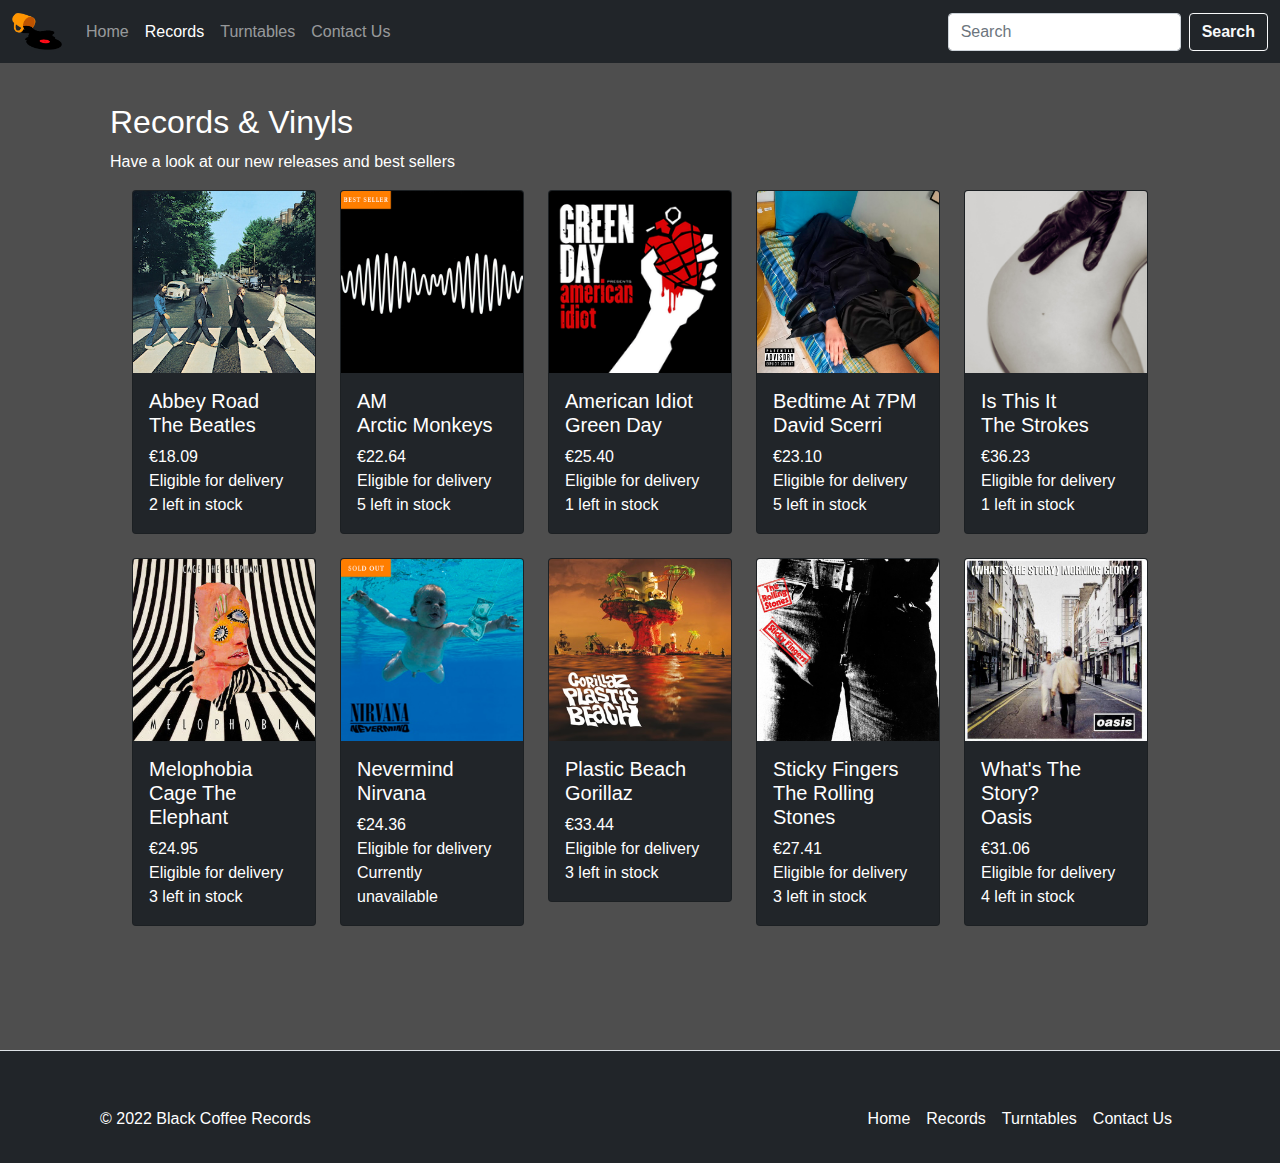
<file: records.html>
<!DOCTYPE html>
<html lang="en">

<head>
  <meta charset="UTF-8">
  <meta http-equiv="X-UA-Compatible" content="IE=edge">
  <meta name="viewport" content="width=device-width, initial-scale=1.0">
  <script src="https://cdn.jsdelivr.net/npm/bootstrap@5.1.3/dist/js/bootstrap.bundle.min.js"
    integrity="sha384-ka7Sk0Gln4gmtz2MlQnikT1wXgYsOg+OMhuP+IlRH9sENBO0LRn5q+8nbTov4+1p" crossorigin="anonymous">
  </script>
  <link rel="stylesheet" href="css/bootstrap.css">
  <link rel="stylesheet" href="css/style.css">
  <link rel="shortcut icon" type="image/png" href="img/favicon.png">
  <title>Black Coffee Records | Records & Vinyls</title>
</head>

<body>
  <nav class="navbar navbar-expand-lg navbar-dark bg-dark">
    <div class="container-fluid">
      <a class="navbar-brand" href="index.html">
        <img src="img/Logo2.png" class="card-img-top" alt="Black Coffee Records Logo" style="width: 50px;">
      </a>
      <button class="navbar-toggler" type="button" data-bs-toggle="collapse" data-bs-target="#navbarSupportedContent"
        aria-controls="navbarSupportedContent" aria-expanded="false" aria-label="Toggle navigation">
        <span class="navbar-toggler-icon"></span>
      </button>
      <div class="collapse navbar-collapse" id="navbarSupportedContent">
        <ul class="navbar-nav me-auto mb-2 mb-lg-0">
          <li class="nav-item">
            <a class="nav-link" aria-current="page" href="index.html">Home</a>
          </li>
          <li class="nav-item">
            <a class="nav-link active" href="records.html">Records</a>
          </li>
          <li class="nav-item">
            <a class="nav-link" href="turntables.html">Turntables</a>
          </li>
          <li class="nav-item">
            <a class="nav-link" href="contact.html">Contact Us</a>
          </li>
        </ul>
        <form class="d-flex">
          <input class="form-control me-2" type="search" placeholder="Search" aria-label="Search">
          <button class="btn btn-outline-light" type="submit">Search</button>
        </form>
      </div>
    </div>
  </nav>

  <div class="container" style="padding-left: 40px; padding-top: 40px;">
    <div class="row">
      <div class="col text-white">
        <h2>Records & Vinyls</h2>
        <p>Have a look at our new releases and best sellers</p>
      </div>
    </div>
  </div>

  <div class="row row-cols-2 row-cols-md-5 g-4" id="display">
    <a href="abbey_road.html">
      <div class="col">
        <div class="card bg-dark">
          <img src="img/Beatles_-_Abbey_Road.jpg" class="card-img-top" alt="Abbey Road Album Cover">
          <div class="card-body">
            <h5 class="card-title text-white">Abbey Road <br>The Beatles</h5>
            <p class="card-text text-white">€18.09 <br> Eligible for delivery <br> 2 left in stock</p>
          </div>
        </div>
      </div>
    </a>
    <a href="am.html">
      <div class="col">
        <div class="card bg-dark">
          <img src="img/AM_Best_Seller.jpg" class="card-img-top" alt="AM Album Cover">
          <div class="card-body">
            <h5 class="card-title text-white">AM <br>Arctic Monkeys</h5>
            <p class="card-text text-white">€22.64 <br> Eligible for delivery <br> 5 left in stock</p>
          </div>
        </div>
      </div>
    </a>
    <a href="american_idiot.html">
      <div class="col">
        <div class="card bg-dark">
          <img src="img/Green_Day_-_American_Idiot_album_cover.png" class="card-img-top"
            alt="American Idiot Album Cover">
          <div class="card-body">
            <h5 class="card-title text-white">American Idiot <br>Green Day</h5>
            <p class="card-text text-white">€25.40 <br> Eligible for delivery <br> 1 left in stock</p>
          </div>
        </div>
      </div>
    </a>
    <a href="bedtime_at_7pm.html">
      <div class="col">
        <div class="card bg-dark">
          <img src="img/Bedtime at 7pm.png" class="card-img-top" alt="Bedtime at 7pm Album Cover">
          <div class="card-body">
            <h5 class="card-title text-white">Bedtime At 7PM <br> David Scerri</h5>
            <p class="card-text text-white">€23.10 <br> Eligible for delivery <br> 5 left in stock</p>
          </div>
        </div>
      </div>
    </a>
    <a href="is_this_it.html">
      <div class="col">
        <div class="card bg-dark">
          <img src="img/The_Strokes_Is_This_it.jpg" class="card-img-top" alt="Is This It Album Cover">
          <div class="card-body">
            <h5 class="card-title text-white">Is This It <br> The Strokes</h5>
            <p class="card-text text-white">€36.23 <br> Eligible for delivery <br> 1 left in stock</p>
          </div>
        </div>
      </div>
    </a>
    <a href="melophobia.html">
      <div class="col">
        <div class="card bg-dark">
          <img src="img/Cage_the_Elephant_Melophobia.jpg" class="card-img-top" alt="Melophobia Album Cover">
          <div class="card-body">
            <h5 class="card-title text-white">Melophobia <br> Cage The Elephant</h5>
            <p class="card-text text-white">€24.95 <br> Eligible for delivery <br> 3 left in stock</p>
          </div>
        </div>
      </div>
    </a>
    <a href="nevermind.html">
      <div class="col">
        <div class="card bg-dark">
          <img src="img/NirvanaNevermindalbumcover.jpg" class="card-img-top" alt="Nevermind Album Cover">
          <div class="card-body">
            <h5 class="card-title text-white">Nevermind <br> Nirvana</h5>
            <p class="card-text text-white">€24.36 <br> Eligible for delivery <br> Currently unavailable</p>
          </div>
        </div>
      </div>
    </a>
    <a href="plastic_beach.html">
      <div class="col">
        <div class="card bg-dark">
          <img src="img/Plasticbeach452.jpg" class="card-img-top" alt="Plastic Beach Album Cover">
          <div class="card-body">
            <h5 class="card-title text-white">Plastic Beach <br> Gorillaz</h5>
            <p class="card-text text-white">€33.44 <br> Eligible for delivery <br> 3 left in stock</p>
          </div>
        </div>
      </div>
    </a>
    <a href="sticky_fingers.html">
      <div class="col">
        <div class="card bg-dark">
          <img src="img/The_Rolling_Stones_-_Sticky_Fingers.png" class="card-img-top" alt="Sticky Fingers Album Cover">
          <div class="card-body">
            <h5 class="card-title text-white">Sticky Fingers <br> The Rolling Stones</h5>
            <p class="card-text text-white">€27.41 <br> Eligible for delivery <br> 3 left in stock</p>
          </div>
        </div>
      </div>
    </a>
    <a href="whats_the_story.html">
      <div class="col">
        <div class="card bg-dark">
          <img src="img/Whatsthestoryoasis.jpg" class="card-img-top" alt="What's The Story? Album Cover">
          <div class="card-body">
            <h5 class="card-title text-white">What's The Story? <br> Oasis</h5>
            <p class="card-text text-white">€31.06 <br> Eligible for delivery <br> 4 left in stock</p>
          </div>
        </div><br>
      </div>
    </a>
  </div>

  <footer class="containor d-flex flex-wrap justify-content-between align-items-center pt-5 pb-4 border-top bg-dark">
      
    <p class="col-md-4 mb-0 text-white">&copy; 2022 Black Coffee Records</p>

    <ul class="nav col-md-4 justify-content-end">
      <li class="nav-item"><a href="index.html" class="nav-link px-2 text-white">Home</a></li>
      <li class="nav-item"><a href="records.html" class="nav-link px-2 text-white">Records</a></li>
      <li class="nav-item"><a href="turntables.html" class="nav-link px-2 text-white">Turntables</a></li>
      <li class="nav-item"><a href="contact.html" class="nav-link px-2 text-white">Contact Us</a></li>
    </ul>
  </footer>
</body>

</html>
</file>
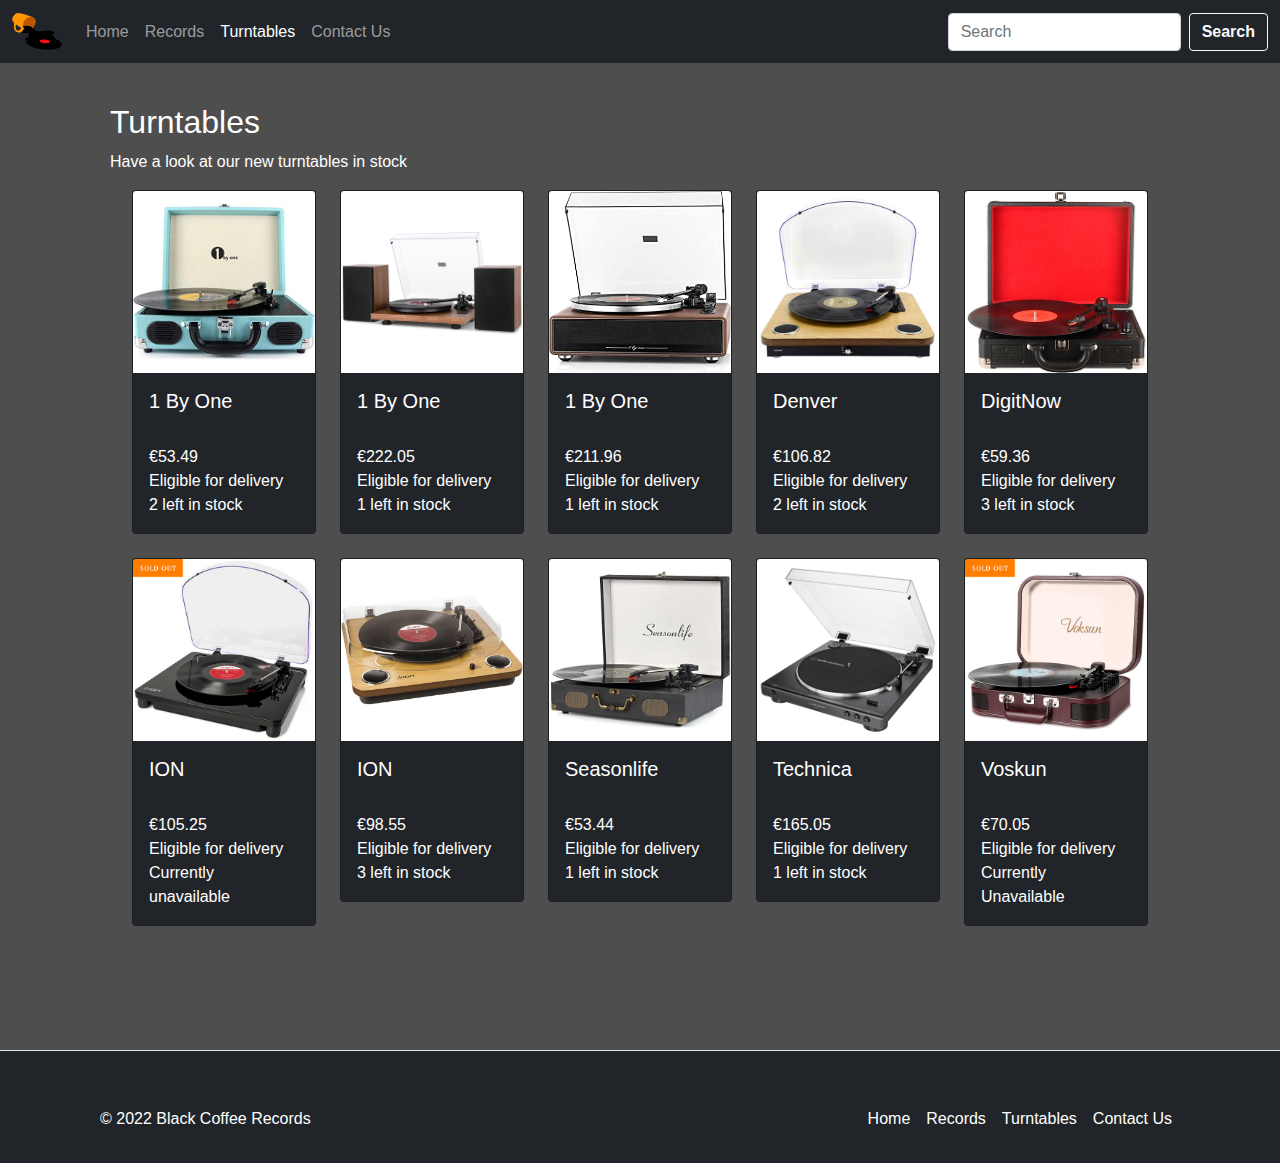
<file: turntables.html>
<!DOCTYPE html>
<html lang="en">

<head>
  <meta charset="UTF-8">
  <meta http-equiv="X-UA-Compatible" content="IE=edge">
  <meta name="viewport" content="width=device-width, initial-scale=1.0">
  <script src="https://cdn.jsdelivr.net/npm/bootstrap@5.1.3/dist/js/bootstrap.bundle.min.js"
    integrity="sha384-ka7Sk0Gln4gmtz2MlQnikT1wXgYsOg+OMhuP+IlRH9sENBO0LRn5q+8nbTov4+1p" crossorigin="anonymous">
  </script>
  <link rel="stylesheet" href="css/bootstrap.css">
  <link rel="stylesheet" href="css/style.css">
  <link rel="shortcut icon" type="image/png" href="img/favicon.png">
  <title>Black Coffee Records | Turntables</title>
</head>

<body>
  <nav class="navbar navbar-expand-lg navbar-dark bg-dark">
    <div class="container-fluid">
      <a class="navbar-brand" href="index.html">
        <img src="img/Logo2.png" class="card-img-top" alt="Black Coffee Records Logo" style="width: 50px;">
      </a>
      <button class="navbar-toggler" type="button" data-bs-toggle="collapse" data-bs-target="#navbarSupportedContent"
        aria-controls="navbarSupportedContent" aria-expanded="false" aria-label="Toggle navigation">
        <span class="navbar-toggler-icon"></span>
      </button>
      <div class="collapse navbar-collapse" id="navbarSupportedContent">
        <ul class="navbar-nav me-auto mb-2 mb-lg-0">
          <li class="nav-item">
            <a class="nav-link" aria-current="page" href="index.html">Home</a>
          </li>
          <li class="nav-item">
            <a class="nav-link" href="records.html">Records</a>
          </li>
          <li class="nav-item">
            <a class="nav-link active" href="turntables.html">Turntables</a>
          </li>
          <li class="nav-item">
            <a class="nav-link" href="contact.html">Contact Us</a>
          </li>
        </ul>
        <form class="d-flex">
          <input class="form-control me-2" type="search" placeholder="Search" aria-label="Search">
          <button class="btn btn-outline-light" type="submit">Search</button>
        </form>
      </div>
    </div>
  </nav>
  <div class="container" style="padding-left: 40px; padding-top: 40px;">
    <div class="row">
      <div class="col text-white">
        <h2>Turntables</h2>
        <p>Have a look at our new turntables in stock</p>
      </div>
      <div class="col">

      </div>

    </div>
  </div>

  <div class="row row-cols-2 row-cols-md-5 g-4" id="display">
    <a href="1_by_one_bt_record_player.html">
      <div class="col">
        <div class="card bg-dark">
          <img src="img/turntable1.jpg" class="card-img-top" alt="1 BY ONE Bluetooth Record Player Belt-Drive
          3-Speed Portable Vinyl Turntable with Built
          in Speakers">
          <div class="card-body">
            <h5 class="card-title text-white">1 By One</h5><br>
            <p class="card-text text-white">€53.49 <br> Eligible for delivery <br> 2 left in stock</p>
          </div>
        </div>
      </div>
    </a>
    <a href="1_by_one_bt_hifi_system.html">
      <div class="col">
        <div class="card bg-dark">
          <img src="img/turntable2.jpg" class="card-img-top" alt="1 BY ONE Bluetooth Record Player Belt-Drive3-Speed Portable Vinyl Turntable with Built in Speakers">
          <div class="card-body">
            <h5 class="card-title text-white">1 By One</h5><br>
            <p class="card-text text-white">€222.05 <br> Eligible for delivery <br> 1 left in stock</p>
          </div>
        </div>
      </div>
    </a>
    <a href="1_by_one_high_fidelity_belt_drive_bt_turntable.html">
      <div class="col">
        <div class="card bg-dark">
          <img src="img/turntable3.jpg" class="card-img-top" alt="1 BY ONE High Fidelity Belt Drive Bluetooth Turntable with Built-in Speakers, Vinyl Record Player with Magnetic Cartridge">
          <div class="card-body">
            <h5 class="card-title text-white">1 By One</h5><br>
            <p class="card-text text-white">€211.96 <br> Eligible for delivery <br> 1 left in stock</p>
          </div>
        </div>
      </div>
    </a>
    <a href="denver_vinyl_record_player_turntable.html">
      <div class="col">
        <div class="card bg-dark">
          <img src="img/turntable4.jpg" class="card-img-top" alt="Denver Vinyl Record Player Turntable - Bluetooth, Record to MP3 (No PC Required) USB or SD Card, Built In Stereo Speakers - VPL-210">
          <div class="card-body">
            <h5 class="card-title text-white">Denver</h5><br>
            <p class="card-text text-white">€106.82 <br> Eligible for delivery <br> 2 left in stock</p>
          </div>
        </div>
      </div>
    </a>
    <a href="digitnow_three_speeds_turntable_retro_record_player.html">
      <div class="col">
        <div class="card bg-dark">
          <img src="img/turntable5.jpg" class="card-img-top" alt="DIGITNOW Three Speeds Turntable Retro Record Player with Built-in Stereo Speakers, Supports USB, RCA Output , Headphone Jack , MP3">
          <div class="card-body">
            <h5 class="card-title text-white">DigitNow</h5><br>
            <p class="card-text text-white">€59.36 <br> Eligible for delivery <br> 3 left in stock</p>
          </div>
        </div>
      </div>
    </a>
    <a href="ion_audio_max_lp_player.html">
      <div class="col">
        <div class="card bg-dark">
          <img src="img/turntable6.jpg" class="card-img-top" alt="ION Audio Max LP - Vinyl Record Player / Turntable with Built In Speakers, USB Output for Conversion and Three Playback Speeds">
          <div class="card-body">
            <h5 class="card-title text-white">ION</h5><br>
            <p class="card-text text-white">€105.25 <br> Eligible for delivery <br> Currently unavailable</p>
          </div>
        </div>
      </div>
    </a>
    <a href="ion_audio_max_lp_w_speakers.html">
      <div class="col">
        <div class="card bg-dark">
          <img src="img/turntable7.jpeg" class="card-img-top" alt="ION Audio Max LP - Vinyl Record Player / Turntable with Built In Speakers, USB Output for Conversion and Three Playback Speeds">
          <div class="card-body">
            <h5 class="card-title text-white">ION</h5><br>
            <p class="card-text text-white">€98.55 <br> Eligible for delivery <br> 3 left in stock</p>
          </div>
        </div>
      </div>
    </a>
    <a href="seasonlife_vinyl_record_player_vintage_bt_turntable.html">
      <div class="col">
        <div class="card bg-dark">
          <img src="img/turntable9.jpg" class="card-img-top" alt="Vinyl Record Player Vintage Bluetooth Turntable Suitcase with two Built-in Stereo Speakers Supports USB FM Radio RCA Line Out AUX Input">
          <div class="card-body">
            <h5 class="card-title text-white">Seasonlife</h5><br>
            <p class="card-text text-white">€53.44 <br> Eligible for delivery <br> 1 left in stock</p>
          </div>
        </div>
      </div>
    </a>
    <a href="audio_technica_fully_automatic_belt_drive_turntable.html">
      <div class="col">
        <div class="card bg-dark">
          <img src="img/turntable8.jpg" class="card-img-top" alt="Audio-Technica AT-LP60XUSB Fully Automatic Belt-Drive USB Turntable">
          <div class="card-body">
            <h5 class="card-title text-white">Technica</h5><br>
            <p class="card-text text-white">€165.05 <br> Eligible for delivery <br> 1 left in stock</p>
          </div>
        </div>
      </div>
    </a>
    <a href="Voksun Record Player, Bluetooth Portable Vinyl Turntable.html">
      <div class="col">
        <div class="card bg-dark">
          <img src="img/turntable10.jpg" class="card-img-top" alt="Record Player, Bluetooth Portable Vinyl Turntable with Digital Encoder and Built-in 2 Stereo Speakers, Aux-In, RCA,3 speed 33/45/78 RPM">
          <div class="card-body">
            <h5 class="card-title text-white">Voskun</h5><br>
            <p class="card-text text-white">€70.05 <br> Eligible for delivery <br> Currently Unavailable</p>
          </div>
        </div><br>
      </div>
    </a>
  </div>

  <footer class="containor d-flex flex-wrap justify-content-between align-items-center pt-5 pb-4 border-top bg-dark">
      
    <p class="col-md-4 mb-0 text-white">&copy; 2022 Black Coffee Records</p>

    <ul class="nav col-md-4 justify-content-end">
      <li class="nav-item"><a href="index.html" class="nav-link px-2 text-white">Home</a></li>
      <li class="nav-item"><a href="records.html" class="nav-link px-2 text-white">Records</a></li>
      <li class="nav-item"><a href="turntables.html" class="nav-link px-2 text-white">Turntables</a></li>
      <li class="nav-item"><a href="contact.html" class="nav-link px-2 text-white">Contact Us</a></li>
    </ul>
  </footer>
</body>
</file>
<file: css/style.css>
* {
    font-family: 'Segoe UI', Tahoma, Geneva, Verdana, sans-serif;
    padding: 0px;
    margin: 0px;
}

body {
    background-color: #4e4e4e;
}

.sm-cards-showcase {
    margin-top:-300px;
    padding-left: 100px;
    padding-right: 100px;
}

.lg-cards-showcase {
    padding-left: 100px;
    padding-right: 100px;
    padding-top: 50px;
    
}

.btn {
    font-weight: bold;
}

#button {
    margin-left: 100px;
    width: 32.2%; 
    position: absolute; 
    bottom: 30px;
}

a {
    text-decoration: none;
}

#display {
    margin-left: 120px;
    margin-right: 120px;
    padding-bottom: 100px;
}

.product {
    height: 700px;
    padding-left: 00px;
    padding-top: 107px;
    padding-bottom: 100px;
}

#buy {
    width: 40%;
}

#buy2 {
    width: 100%;
    margin-left: 32px;
}

.info {
    padding-top: 100px;
    color: white;
}

.bd-placeholder-img {
    font-size: 1.125rem;
    text-anchor: middle;
    -webkit-user-select: none;
    -moz-user-select: none;
    user-select: none;
}

.container {
    padding-left: 200px;
    padding-right: 200px;
}

.container-order {
    color: aqua;
}

.contact-form {
    padding-left: 0px;
    padding-top: 100px;
  }

  input[type=text], select {
    width: 100%;
    padding: 12px 12px;
    margin: 8px 0;
    display: inline-block;
    border: 1px solid #ccc;
    border-radius: 4px;
    box-sizing: border-box;
    color: #000000;
}
  
input[type=email], select {
    width: 100%;
    padding: 12px 12px;
    margin: 8px 0;
    display: inline-block;
    border: 1px solid #ccc;
    border-radius: 4px;
    box-sizing: border-box;
    color: #000000;
}

input[type=number], select {
    width: 100%;
    padding: 12px 12px;
    margin: 8px 0;
    display: inline-block;
    border: 1px solid #ccc;
    border-radius: 4px;
    box-sizing: border-box;
    color: #000000;
}

input[type=month], select {
    width: 100%;
    padding: 12px 12px;
    margin: 8px 0;
    display: inline-block;
    border: 1px solid #ccc;
    border-radius: 4px;
    box-sizing: border-box;
    color: #000000;
}
  
input[type=description], select {
    width: 100%;
    height: 150px;
    padding: 12px 12px;
    margin: 8px 0;
    display: inline-block;
    border-radius: 4px;
    box-sizing: border-box;
    color: #000000;
}

#home-button {
    width: 30%;
    margin-left: 535px;
    
}

footer {
    padding-left: 100px;
    padding-right: 100px;
}

@media (max-width: 379px)
{
    .sm-cards-showcase {
        margin-top: 0px;
        padding-left: 20px;
        padding-right: 20px;
    }

    .lg-cards-showcase {
        padding: 20px;

    }

    #display {
        margin-left: 0px;
        margin-right: 0px;
        padding-bottom: 0px;
    }

    .contact-form {
        padding-left: 0px;
        padding-top: 50px;
    }

    .product {
        height: 400px;
        width: 100%;
        padding-left: 0px;
        padding-top: 20px;
        padding-bottom: 0px;
    }

    #buy {
        width: 100%;
    }

    #buy2 {
        width: 90%;
    }

    #buy3 {
        width: 95.2%;
        position: absolute;
        bottom: -48%;
    }

    #buy4 {
        width: 95.2%;
        position: absolute;
        bottom: -20%;
    }

    #buy5 {
        width: 95.2%;
        position: absolute;
        bottom: -30%;
    }

    #buy6 {
        width: 95.2%;
        position: absolute;
        bottom: -350px;
    }

    #buy7 {
        width: 95.2%;
        position: absolute;
        bottom: -20%;
    }

    #buy8 {
        width: 95.2%;
        position: absolute;
        bottom: -20%;
    }

    #buy9 {
        width: 95.2%;
        position: absolute;
        bottom: -70%;
    }

    #buy10 {
        width: 95.2%;
        position: absolute;
        bottom: -82%;
    }

    #buy11 {
        width: 95.2%;
        position: absolute;
        bottom: -75%;
    }

    #buy12 {
        width: 95.2%;
        position: absolute;
        bottom: -76%;
    }

    #buy13 {
        width: 95.2%;
        position: absolute;
        bottom: -66%;
    }

    .info {
        padding-top: 30px;
        padding-bottom: 120px;
    }

    .container {
        padding-left: 10px;
        padding-right: 10px;
        text-align: left;
    }
    
    .contact-form {
        text-align: center;
    }

    #return {
        margin: 0px;
        padding: 0px;
    }

    #home-button {
        width: 50%;
        margin-left: 88px;
    }

    .footer {
        padding-left: 0px;
        padding-right: 0px;
    }

    #billing-footer {
        position: absolute;
        bottom: 0;
    }
}

@media (min-width: 400px) and (max-width: 450px) 
{ 
    .sm-cards-showcase {
        margin-top: 0px;
        padding-left: 20px;
        padding-right: 20px;
    }

    .lg-cards-showcase {
        padding: 20px;

    }

    #display {
        margin-left: 0px;
        margin-right: 0px;
        padding-bottom: 0px;
    }

    .contact-form {
        padding-left: 0px;
        padding-top: 50px;
    }

    .product {
        height: 400px;
        width: 100%;
        padding-left: 0px;
        padding-top: 20px;
        padding-bottom: 0px;
    }

    #buy {
        width: 100%;
    }

    #buy2 {
        width: 90%;
    }

    #buy3 {
        width: 95.2%;
        position: absolute;
        bottom: 0px;
    }

    #buy4 {
        width: 95.2%;
        position: absolute;
        bottom: 0px;
    }

    #buy5 {
        width: 95.2%;
        position: absolute;
        bottom: -420px;
    }

    #buy6 {
        width: 95.2%;
        position: absolute;
        bottom: -350px;
    }

    #buy7 {
        width: 95.2%;
        position: absolute;
        bottom: 0px;
    }

    #buy8 {
        width: 95.2%;
        position: absolute;
        bottom: -420px;
    }

    #buy9 {
        width: 95.2%;
        position: absolute;
        bottom: -350px;
    }

    #buy10 {
        width: 95.2%;
        position: absolute;
        bottom: -350px;
    }

    #buy11 {
        width: 95.2%;
        position: absolute;
        bottom: -300px;
    }

    #buy12 {
        width: 95.2%;
        position: absolute;
        bottom: -390px;
    }

    #buy13 {
        width: 95.2%;
        position: absolute;
        bottom: -270px;
    }

    .info {
        padding-top: 30px;
        padding-bottom: 120px;
    }

    .container {
        padding-left: 10px;
        padding-right: 10px;
        text-align: left;
    }
    
    .contact-form {
        text-align: center;
    }

    #home-button {
        width: 50%;
        margin-left: 100px;
        
    }

    .footer {
        padding-left: 0px;
        padding-right: 0px;
    }

    #billing-footer {
        position: absolute;
        bottom: 0;
    }
 }
</file>
